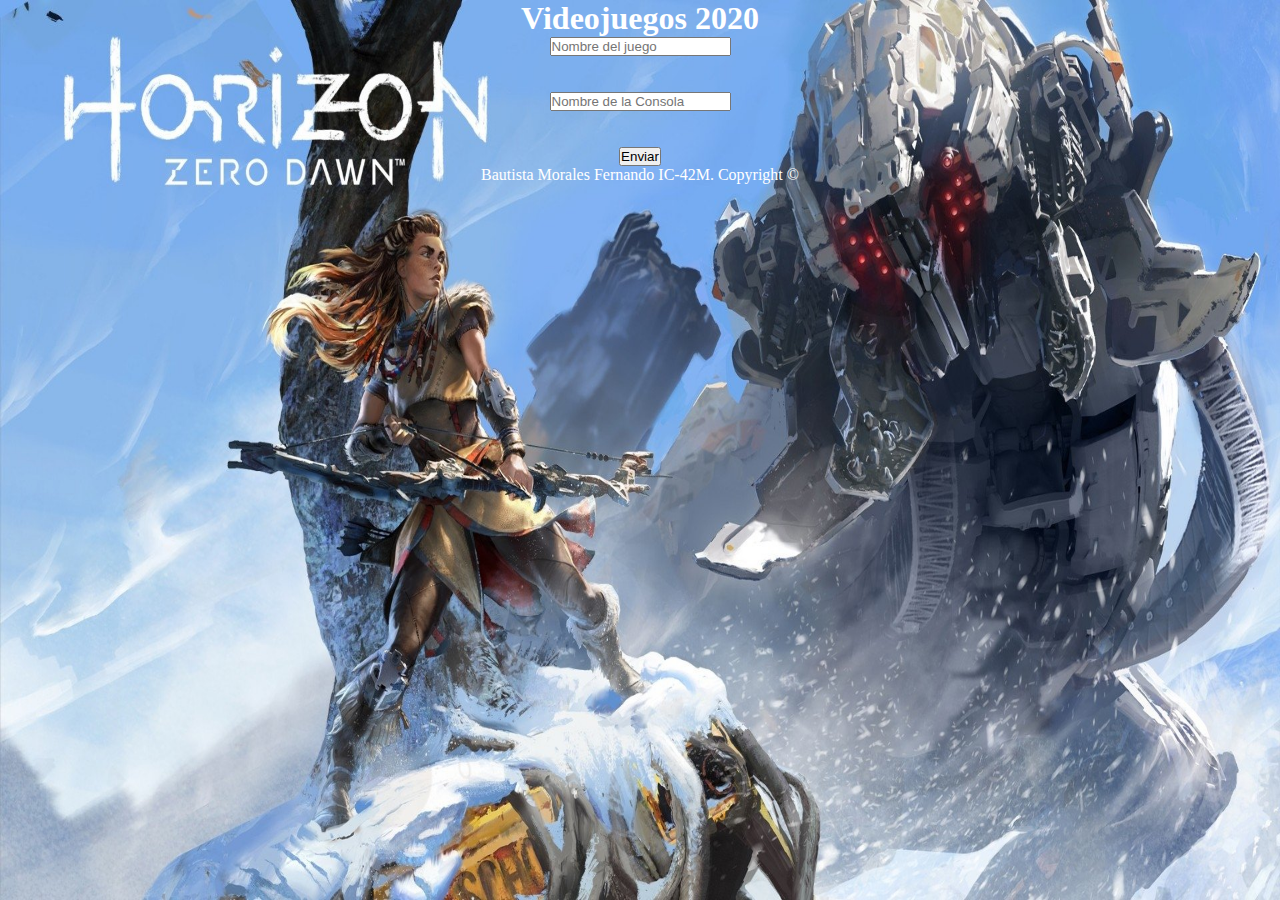
<file: public/index.html>
<!DOCTYPE html>
<html>
  <head>
    <meta charset="utf-8">
    <meta name="viewport" content="width=device-width, initial-scale=1">
    <title>Servicios 2020</title>
    <link rel="stylesheet" href="Misestilos.css">

  </head>
  <body>
    <center>
    <h1>Videojuegos 2020</h1>
    <form action="javascript:eleccionHttp();">
      <p><input type="text" id="letra1" placeholder="Nombre del juego"></p>
      <br>
      <br>
      <p><input type="text" id="letra2" placeholder="Nombre de la Consola"></p>
      <p>
        <br>
        <br>
        <button type="submit">Enviar</button>
      </p>
      
    </form>
    <script>
     
      /** @returns {Response} */
      
      async function eleccionHttp() {
        try {
          /** @type {Response} */
          const resultadoHttp =
            await fetch("juego?letra1="
              
              + encodeURIComponent(letra1.value.trim())
              
              + "&letra2=" + encodeURIComponent(letra2.value.trim()));
          
          if (resultadoHttp.ok) {
            
            const texto = await resultadoHttp.text();
            alert(texto);
          } else {
            
            throw new Error(resultadoHttp.statusText)
          }
        } catch (e) {
          alert(e.message)
        }
      }
    </script>
    </center>
  </body>
  <center>
  <footer>  Bautista Morales Fernando IC-42M. Copyright &copy; </footer>
</center>
</html>
</file>
<file: public/Misestilos.css>
* {
    margin: 0px; padding: 0px;
    }

    title{
        font: bold 30px Arial, sans-serif;
        text-align: justify;
        color: #000;
    }

    body {

        background-image:url(Imagenes/hori.jpg);
        background-size:100% 100% ;
        background-attachment: fixed;

        color:#fff;
    }
</file>
